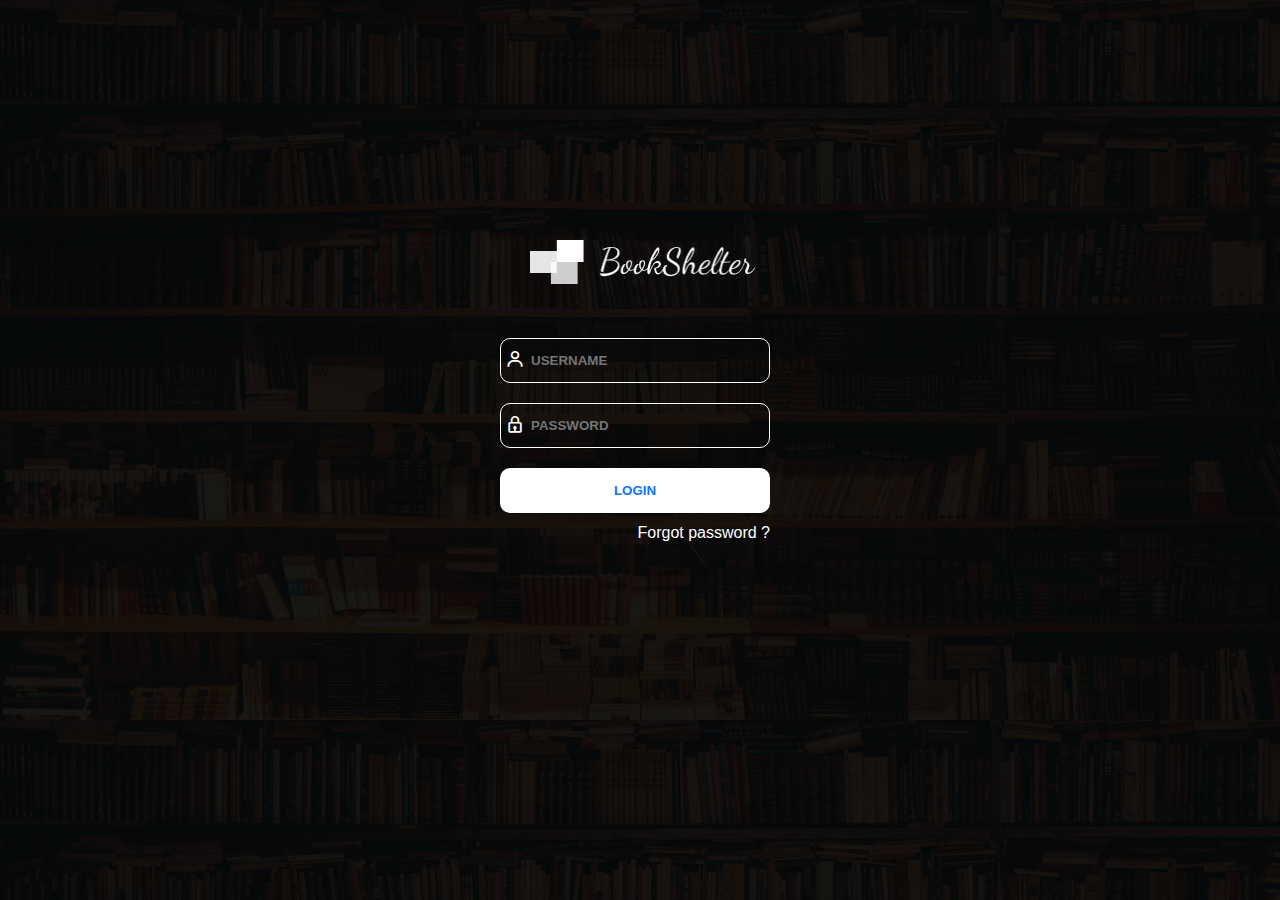
<file: index.html>
<!DOCTYPE html>
<html lang="en">
<head>
    <meta charset="UTF-8">
    <meta name="viewport" content="width=device-width, initial-scale=1.0">
    <link rel="stylesheet" href="./css/style.min.css">
    <link href='https://unpkg.com/boxicons@2.1.4/css/boxicons.min.css' rel='stylesheet'>
    <title>login</title>
</head>
<body>
    <main id="loginmain">
        <div class="black-fon"></div>

        <div class="login-wrapper">
            <form id="login_form">
                <img src="./assets/images/Group 200.png" alt="img">
                <label for="username">
                    <i class='bx bx-user'></i>
                    <input type="text" placeholder="USERNAME" id="login_username">
                </label>
                <label for="password">
                    <i class='bx bx-lock'></i>
                    <input type="password" placeholder="PASSWORD" id="login_password">
                </label>
                <button>LOGIN</button>
                <a href="#">Forgot password ?   </a>
            </form>
        </div>
    </main>

    <script src="./assets/js/utils.js"></script>
    <script src="./assets/js/login.js"></script>
</body>
</html>
</file>
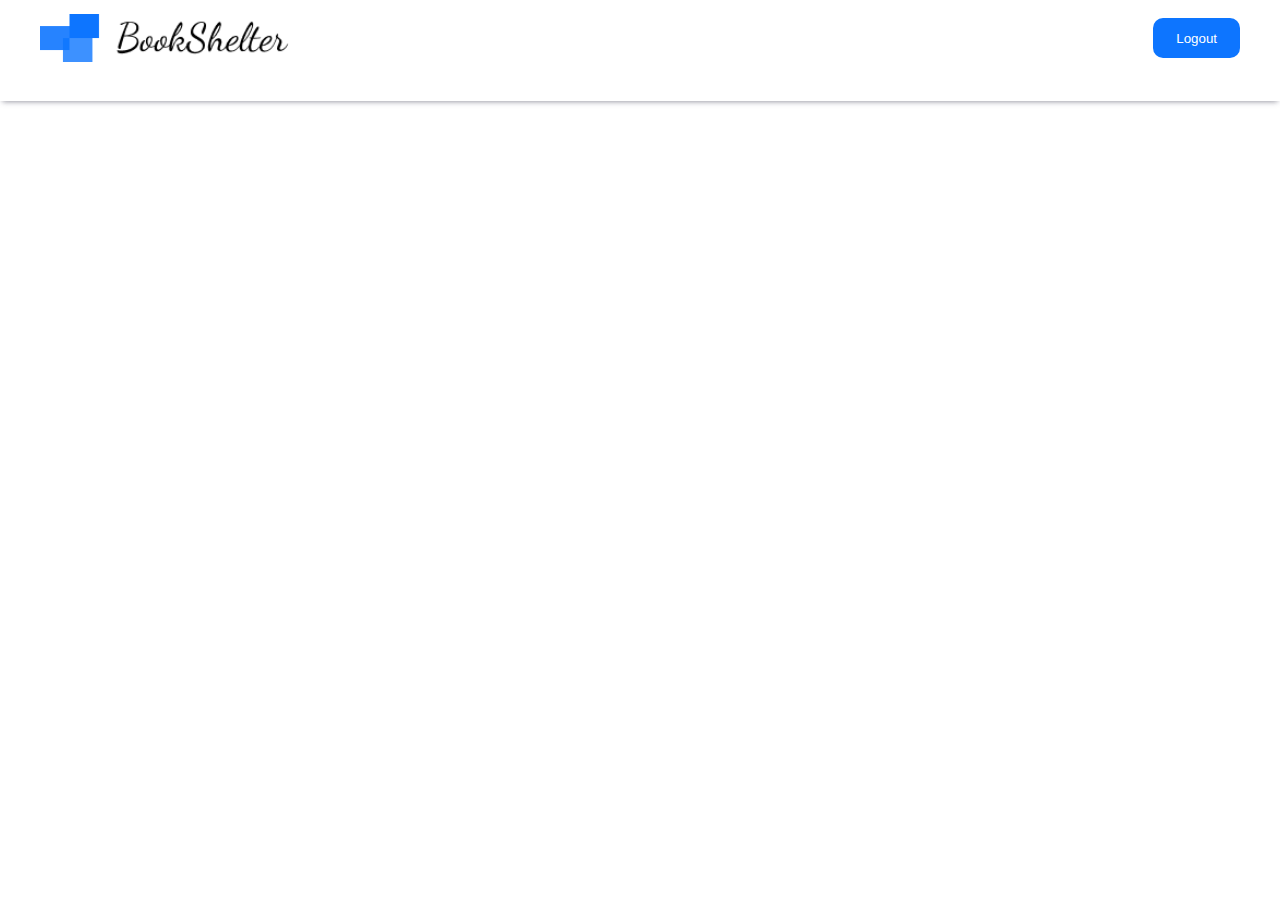
<file: assets/pages/moreInfo.html>
<!DOCTYPE html>
<html lang="en">
<head>
    <meta charset="UTF-8">
    <meta name="viewport" content="width=device-width, initial-scale=1.0">
    <title>Bookmark</title>
    <link rel="stylesheet" href="../../css/style.min.css">

</head>
<body>
    <header>
        <nav class="container">
            <div class="header-wrapper">
                <img src="../images/Group 193.png" alt="img">
                <div class="header-btns">
                    <i class='bx bx-sun' ></i>
                    <a href="../../index.html"><button>Logout</button></a>
                </div>
            </div>
        </nav>
    </header>


    <main>
        <section class="moreinfo">
            <div class="container">
                <div id="moreInfo">
                   
                </div>
            </div>
        </section>
    </main>




    <script src="../js/utils.js"></script>
    <script src="../js/moreinfo.js"></script>
</body>
</html>
</file>
<file: css/style.min.css>
*{margin:0;padding:0;box-sizing:border-box;scroll-behavior:smooth;font-family:sans-serif;text-decoration:none;list-style-type:none}#loginmain{background-image:url("/assets/images/Login.jpg");height:100vh;width:100%;position:relative}#loginmain .black-fon{top:0;position:absolute;z-index:2;width:100%;height:100vh;background:rgba(0,0,0,.639)}#loginmain .login-wrapper{position:relative;z-index:9999;padding:10px;padding-top:100px;width:300px;height:323px;margin:0 auto;display:flex}#loginmain .login-wrapper form img{width:226px;margin-left:30px;margin-bottom:50px}#loginmain .login-wrapper form label{width:270px;height:45px;position:relative;display:block;margin-bottom:20px}#loginmain .login-wrapper form label i{color:#fff;position:absolute;top:11px;left:5px;font-size:20px}#loginmain .login-wrapper form label input{background:rgba(0,0,0,0);width:100%;padding-left:30px;height:100%;border-radius:10px;border:1px solid #fff;font-family:sans-serif;font-weight:700;color:#fff;outline:none}#loginmain .login-wrapper form button{width:270px;height:45px;border:none;border-radius:10px;background:#fff;color:#0d75ff;font-family:sans-serif;font-weight:700;margin-bottom:20px;cursor:pointer;margin-bottom:11px}#loginmain .login-wrapper form a{color:#fff;font-weight:500;display:flex;justify-content:flex-end}.container{max-width:1359px;margin:0 auto;padding:0 40px}header{box-shadow:rgba(50,50,93,.25) 0px 3px 6px -2px,rgba(0,0,0,.3) 0px 3px 5px -3px;width:100%;position:fixed;background:#fff;padding:14px 0;z-index:99}header nav .header-wrapper{margin-bottom:25px;display:flex;align-items:center;justify-content:space-between}header nav .header-wrapper img{height:48px;object-fit:cover}header nav .header-wrapper .header-search{position:relative;width:670px;height:48px}header nav .header-wrapper .header-search i{position:absolute;font-size:27px;top:10px;left:10px}header nav .header-wrapper .header-search input{background:#e3e6eb;width:100%;height:100%;border:none;border-radius:10px;padding:0 40px;font-family:sans-serif;font-weight:700;color:#000;outline:none;font-size:16px}header nav .header-wrapper .header-btns{display:flex;gap:10px}header nav .header-wrapper .header-btns i{cursor:pointer;font-size:30px;color:#c7c726}header nav .header-wrapper .header-btns button{height:40px;padding:10px 23px;color:#fff;background:#0d75ff;border:none;border-radius:10px;cursor:pointer}header nav .header-bottom{display:flex;justify-content:flex-end;gap:530px;padding:11px 0}header nav .header-bottom p{font-weight:700;color:#222531;font-family:sans-serif;font-size:18px}header nav .header-bottom button{display:flex;align-items:center;height:34px;padding:5px 13px;gap:10px;background:#a6b0c3;color:#fff;border:none;border-radius:12px;cursor:pointer}main{padding-top:140px}main .container{display:flex}main .container #aside{box-shadow:rgba(0,0,0,.15) 1.95px 1.95px 2.6px;padding-top:70px;width:308px;height:100vw;background:#fff;padding-right:50px}main .container #aside h4{font-weight:500;font-size:24px;margin-bottom:5px}main .container #aside p:nth-child(2){width:218px;font-weight:400;font-family:sans-serif;font-size:14px;margin-bottom:30px}main .container #aside ul{width:350px}main .container #aside ul li{margin-top:25px;padding:10px 15px;background:#f8fafd;position:relative;display:flex;justify-content:space-between;align-items:center;width:282px;height:72px}main .container #aside ul li div:nth-child(1){margin-top:30px}main .container #aside ul li div:nth-child(1) p{font-weight:500;font-size:17px;margin-top:5px}main .container #aside ul li div:nth-child(1) p:nth-child(2){color:#757881}main .container #aside ul li div:nth-child(2){display:flex;gap:10px;position:absolute;right:10px}main .container #aside ul li div:nth-child(2) i{cursor:pointer;font-size:24px}main .container #content-books{justify-content:space-between;gap:20px;display:flex;flex-wrap:wrap;width:100%;padding:0 40px;padding-top:70px;background:rgba(227,230,235,.4901960784)}main .container #content-books .card{box-shadow:rgba(149,157,165,.2) 0px 8px 24px;border-radius:10px;width:282px;height:431px;padding:13px 18px;background:#fff}main .container #content-books .card img{padding:20px;width:249px;height:202px;margin-bottom:19px}main .container #content-books .card p:nth-child(2){font-weight:700;font-size:18px;margin-bottom:2px}main .container #content-books .card p:nth-child(3){color:#757881;font-weight:500;font-size:13px}main .container #content-books .card p:nth-child(4){color:#757881;font-weight:500;font-size:13px}main .container #content-books .card div{width:100%;display:flex;justify-content:space-between;margin-top:10px;margin-bottom:5px}main .container #content-books .card div button:first-child{padding:10px 25px;background:#ffd80d;border:none;cursor:pointer;font-weight:700;font-size:14px;border-radius:5px}main .container #content-books .card div button:last-child{padding:10px 25px;background:rgba(13,117,255,.0509803922);border:none;cursor:pointer;font-weight:700;font-size:14px;border-radius:5px;color:#0d75ff}main .container #content-books .card a button{width:100%;height:37px;border:none;background:#75828a;color:#fff;font-weight:700;cursor:pointer}#moreInfo{display:flex;gap:80px;justify-content:space-between}#moreInfo .info-left{width:500px;height:400px}#moreInfo .info-left img{width:500px;height:400px;object-fit:cover}#moreInfo .info-right h2{font-size:30px;font-weight:900;margin-bottom:25px}#moreInfo .info-right p{margin-bottom:15px;font-size:16px;font-weight:500}/*# sourceMappingURL=style.min.css.map */
</file>
